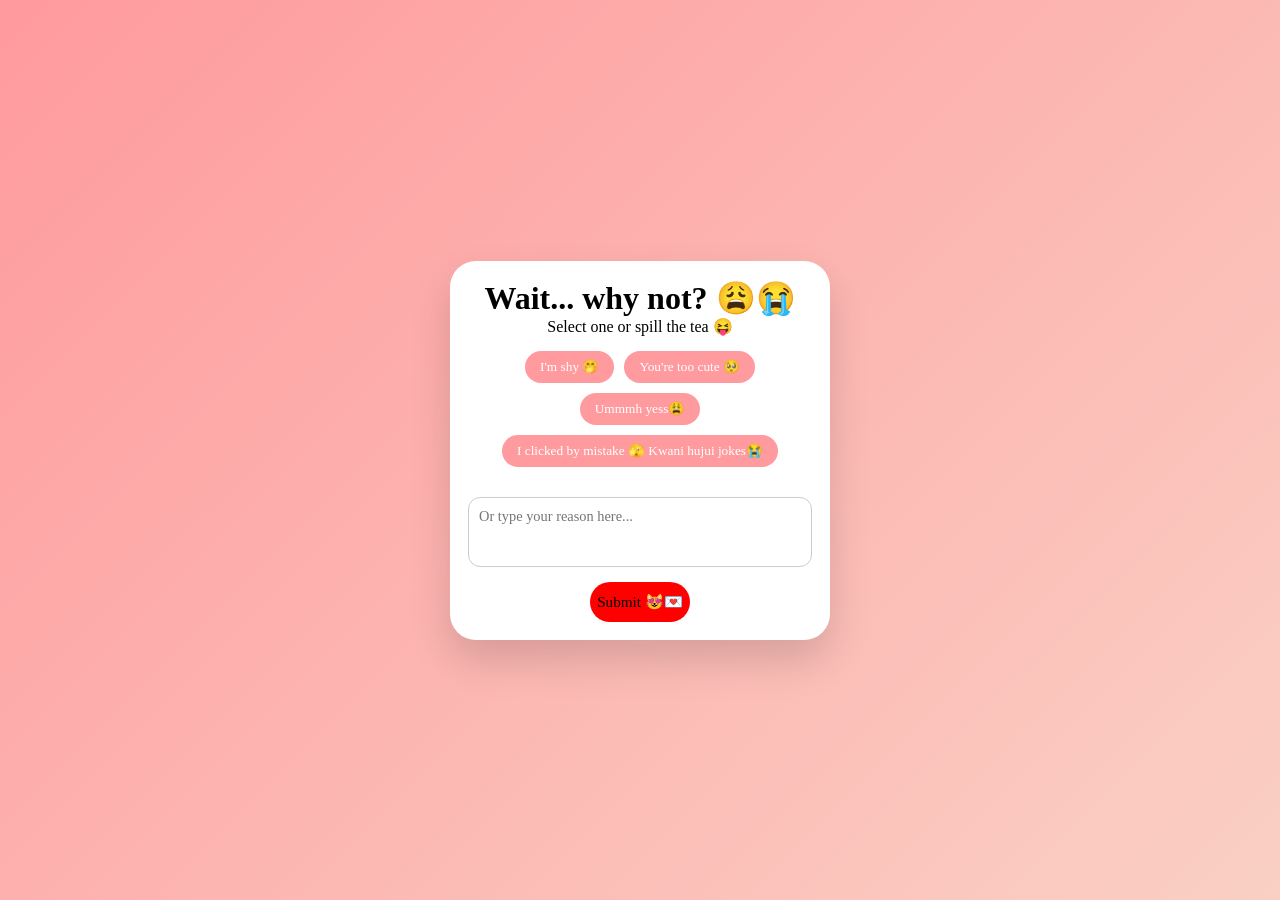
<file: why.html>
<!DOCTYPE html>
<html lang="en">
<head>
    <meta charset="UTF-8">
    <meta name="viewport" content="width=device-width, initial-scale=1.0">
    <title>Why not?</title>
    <link rel="stylesheet" href="index.css">
</head>
<body>

    <div class="container">
        <h1>Wait... why not? 😩😭</h1>
        <p>Select one or spill the tea 😝</p>

        <div class="choices">
            <button>I'm shy 🤭</button> 
            <button>You're too cute 🥺</button> 
            <button>Ummmh yess😩</button>  
            <button>I clicked by mistake 🫣 Kwani hujui jokes😭</button>
        </div>
         
        <textarea placeholder="Or type your reason here..."></textarea>

        <button id="submitBtn">Submit 😻💌</button>
    </div>

    <script>
        const textarea = document.querySelector("textarea");
        const choiceButtons = document.querySelectorAll(".choices button");
        const submitBtn = document.getElementById("submitBtn");

       
        choiceButtons.forEach(button => {
            button.addEventListener("click", () => {
                textarea.value = button.textContent;
            });
        });

        // Submit logic
        submitBtn.addEventListener("click", () => {
            const reason = textarea.value.trim() || "I was just being mysterious 😌";

            localStorage.setItem("reason", reason);
            localStorage.setItem("cameFromWhy", "true");

            window.location.href = "index.html";
        });
    </script>

</body>
</html>
</file>
<file: index.css>
* {
    margin: 0;
    padding: 0;
    box-sizing: border-box;
    font-family: Cambria, Cochin, Georgia, Times, 'Times New Roman', serif;
}

/* 🌸 BODY */
body {
    min-height: 100svh; /* mobile-safe viewport */
    background: linear-gradient(135deg, #ff9a9e 0%, #fad0c4 100%);
    display: flex;
    justify-content: center;
    align-items: center;
    padding: 16px;
    animation: fadeIn 1.8s ease-in-out;
}

/* 🌸 FADE IN */
@keyframes fadeIn {
    from {
        opacity: 0;
        transform: translateY(12px);
    }
    to {
        opacity: 1;
        transform: translateY(0);
    }
}

/* 🌸 MAIN CARD */
.container {
    width: 100%;
    max-width: 380px;
    background: white;
    padding: 18px;
    border-radius: 26px;
    text-align: center;
    box-shadow: 0 20px 40px rgba(0, 0, 0, 0.15);

    display: flex;
    flex-direction: column;
    align-items: center;
}

/* 🌸 LEFT SECTION */
.left {
    display: flex;
    flex-direction: column;
    align-items: center;
}

/* 🌸 TITLE */
.title {
    font-size: clamp(1.6rem, 5vw, 2rem);
    margin-bottom: 10px;
    animation: heartBeat 1.5s infinite;
}

@keyframes heartBeat {
    0%, 100% {
        transform: scale(1);
    }
    50% {
        transform: scale(1.1);
    }
}

/* 🌸 QUESTION GIF */
.question-gif {
    width: clamp(120px, 40vw, 180px);
    margin: 10px 0;
}

/* 🌸 BUTTONS */
.buttons {
    display: flex;
    gap: 12px;
    justify-content: center;
    margin-top: 10px;
}

.button,
#yesBtn,
#noBtn,
#submitBtn {
    width: 100px;
    height: 40px;
    font-size: 0.95rem;
    border: none;
    border-radius: 20px;
    cursor: pointer;
    transition: all 0.3s ease;
}

button:hover {
    transform: scale(1.05);
}

/* 🌸 YES */
#yesBtn {
    background: #ff9a9e;
    color: white;
}

#yesBtn:hover {
    background: #ff6f91;
}

/* 🌸 NO */
#noBtn {
    background: red;
    color: black;
}

#noBtn:hover {
    background: #999;
}

/* 🌸 SUBMIT */
#submitBtn {
    background: red;
    color: black;
}

/* 🌸 HIDDEN */
.hidden {
    display: none;
}

/* 🌸 RESULT AREA */
#result {
    width: 100%;
    min-height: 200px;
    display: flex;
    align-items: center;
    justify-content: center;
}

#result img {
    max-width: 100%;
    max-height: 200px;
    height: auto;
    object-fit: contain;
    margin-top: 15px;
}

/* 🌸 TEXTAREA */
textarea {
    width: 100%;
    height: 70px;
    margin: 15px 0;
    padding: 10px;
    border-radius: 12px;
    border: 1px solid #ccc;
    resize: none;
    font-size: 0.9rem;
}

textarea:focus {
    outline: none;
    border-color: #ff9a9e;
    box-shadow: 0 0 5px rgba(255, 154, 158, 0.5);
}

/* 🌸 CHOICES */
.choices {
    display: flex;
    flex-wrap: wrap;
    gap: 10px;
    justify-content: center;
    margin: 15px 0;
}

.choices button {
    padding: 8px 15px;
    border: none;
    border-radius: 20px;
    background: #ff9a9e;
    color: white;
    cursor: pointer;
    transition: background 0.3s ease;
}

.choices button:hover {
    background: #ff6f91;
}

/* 🌸 CONFETTI */
.confetti {
    position: fixed;
    top: 0;
    left: 0;
    width: 100%;
    height: 100%;
    pointer-events: none;
    animation: fall 3s linear forwards;
}

@keyframes fall {
    to {
        transform: translateY(100vh) rotate(360deg);
    }
}

/* 📱 MOBILE POLISH */
@media (max-width: 600px) {

    body {
        align-items: flex-start;
    }

    .container {
        margin-top: 40px;
    }

    #result img {
        max-height: 180px;
    }
}
</file>
